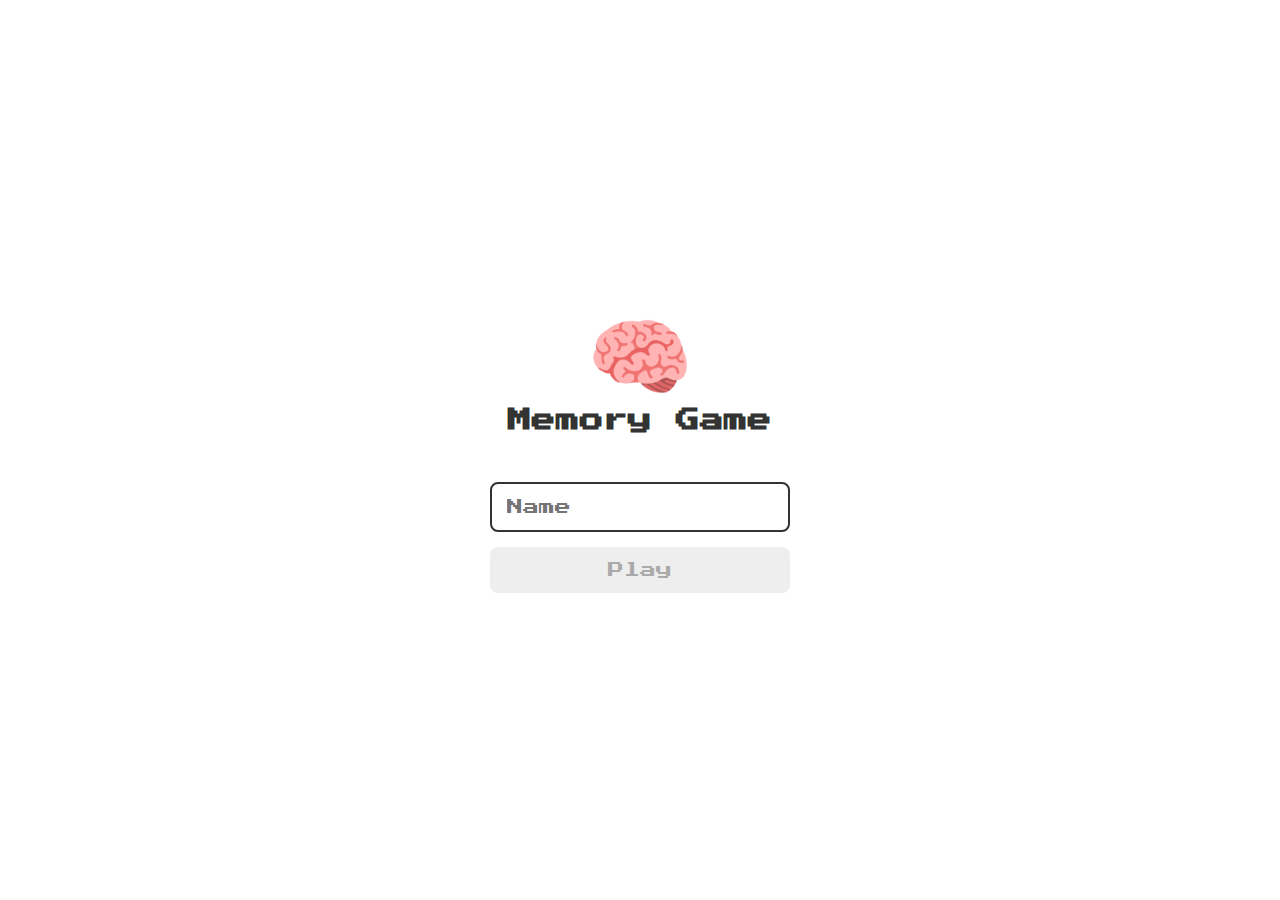
<file: index.html>
<!DOCTYPE html>
<html lang="pt-br">
  <head>
    <meta charset="UTF-8" />
    <meta name="viewport" content="width=device-width, initial-scale=1.0" />
    <link rel="stylesheet" href="./css/reset.css" />
    <link rel="stylesheet" href="./css/login.css" />

    <script defer src="./js/login.js"></script>
    <title>Rick and Morty Memory Game</title>
  </head>
  <body>
    <form class="login-form">
      <div class="login__header">
        <img src="./images/brain.png" alt="brain icon" />
        <h1>Memory Game</h1>
      </div>

      <input type="text" placeholder="Name" class="login__input" />
      <button type="submit" class="login__button" disabled>Play</button>
    </form>
  </body>
</html>
</file>
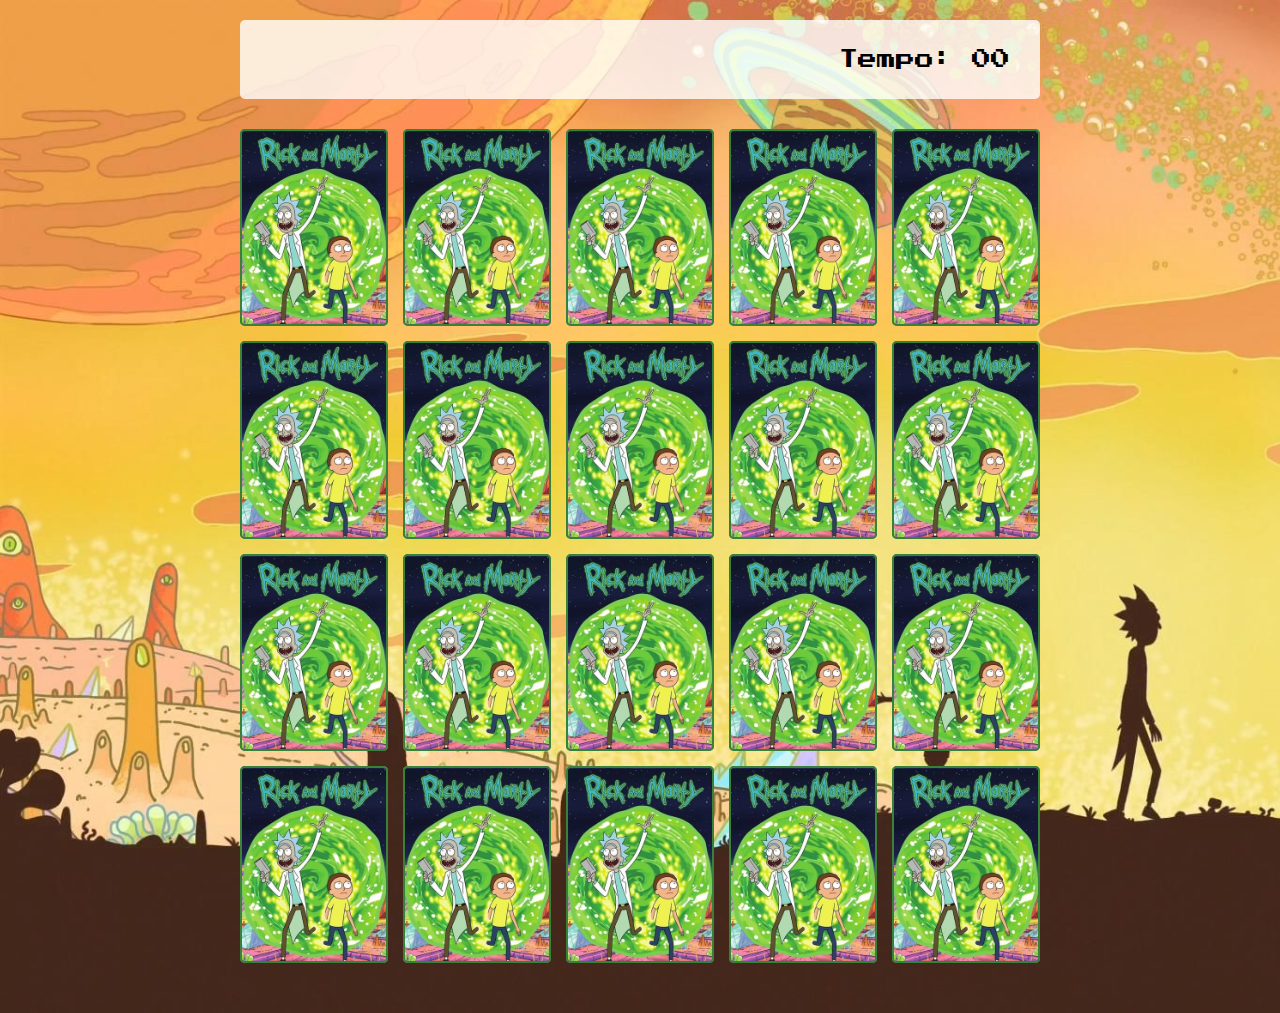
<file: pages/game.html>
<!DOCTYPE html>
<html lang="pt-br">
  <head>
    <meta charset="UTF-8" />
    <meta name="viewport" content="width=device-width, initial-scale=1.0" />
    <link rel="stylesheet" href="../css/reset.css" />
    <link rel="stylesheet" href="../css/game.css" />
    <script defer src="../js/game.js"></script>
    <title>Rick and Morty Memory Game</title>
  </head>
  <body>
    <main>
      <header>
        <span class="player"></span>
        <span>Tempo: <span class="timer">00</span></span>
      </header>

      <div class="grid"></div>
    </main>
  </body>
</html>
</file>
<file: css/login.css>
.login-form {
    display: flex;
    flex-direction: column; /* para alinhar todos no sentido vertical */
    align-items: center; /* para alinhar tudo ao centro */
    height: 100vh; /* para o formulário ocupar 100% da altura da tela */
    justify-content: center; /* para centralizar tudo verticalmente quanto horizontalmente */
}

.login__header {
    display: flex;
    align-items: center;
    flex-direction: column;
    justify-content: center;
    margin-bottom: 50px; /* para que a header tenha um espaço para outros elementos */
}

.login__header img {
    width: 100px; /* define o tamanho da imagem para 100px */
}

.login__header h1 {
    color: #333; /* define a cor do H1 */
    font-size: 1.5em /*  */
}

.login__input {
    border: 2px solid #333; /* colocando a borda no input */
    border-radius: 8px; /* arredondando a borda */
    color: #333;
    font-size: 1em; 
    margin-bottom: 15px; /* separando o input do botão */
    width: 100%; /* para ocupar 100% da tela */
    max-width: 300px; /* limitando o espaço máximo do input */
    outline: none; /* retira o sombreado padrão do input */
    padding: 15px; /* aumenta o espaçamento interno  */
}

.login__button {
    background-color: #ee665c;
    padding: 15px; /* espaçamento interno */
    border-radius: 8px;
    color: white; /* cor do texto */
    cursor: pointer; /* aparecer a mãozinha no botão */
    font-size: 1em;
    width: 100%;
    max-width: 300px;
}

.login__button:disabled {
    background-color: #eee;
    color: #aaa;
    cursor: auto;
}
</file>
<file: css/game.css>
main {
    display: flex;
    flex-direction: column;
    width: 100%;
    background-image: url('../images/bg.jpg');
    background-size: cover;
    min-height: 100vh;
    align-items: center;
    justify-content: center;
    padding: 20px 20px 50px;
  }

  header {
    display: flex;
    align-items: center;
    justify-content: space-between;
    background-color: rgba(255, 255, 255, 0.8);
    font-size: 1.2em;
    width: 100%;
    max-width: 800px;
    padding: 30px;
    margin: 0 0 30px;
    border-radius: 5px;
  }
  

.grid {
    display: grid;
    grid-template-columns: repeat(5, 1fr); /* repete 5x, uma fração do grid  */
    gap: 15px; /* define espaçamento entre os cards */
    width: 100%;
    max-width: 800px;
    margin: 0 auto; /* define top/bottom margin 0 e left-right margem automática, centraliza a imagem */
}

.card {
    aspect-ratio: 3/4; /* define a proporção */
    width: 100%;
    border-radius: 5px;
    position: relative;
    transition: all 400ms ease; /* animação do transform */
    transform-style: preserve-3d; /* preserva um comportamento de 3d */
    background-color: #ccc;
}

.face {
    width: 100%;
    height: 100%;
    position: absolute;
    background-size: cover; 
    background-position: center;
    border: 2px, solid, #39813a;
    border-radius: 5px;
    transition: all 400ms ease;
}

.front {
    transform: rotateY(180deg);
}

.back {
    background-image: url(../images/back.png);
    backface-visibility: hidden; /* esconde a parte de trás da carta */
}

.reveal-card {
    transform: rotateY(180deg);
  }

.disabled-card {
    filter: saturate(0); /* deixa preto em branco*/
    opacity: 0.5;
}
</file>
